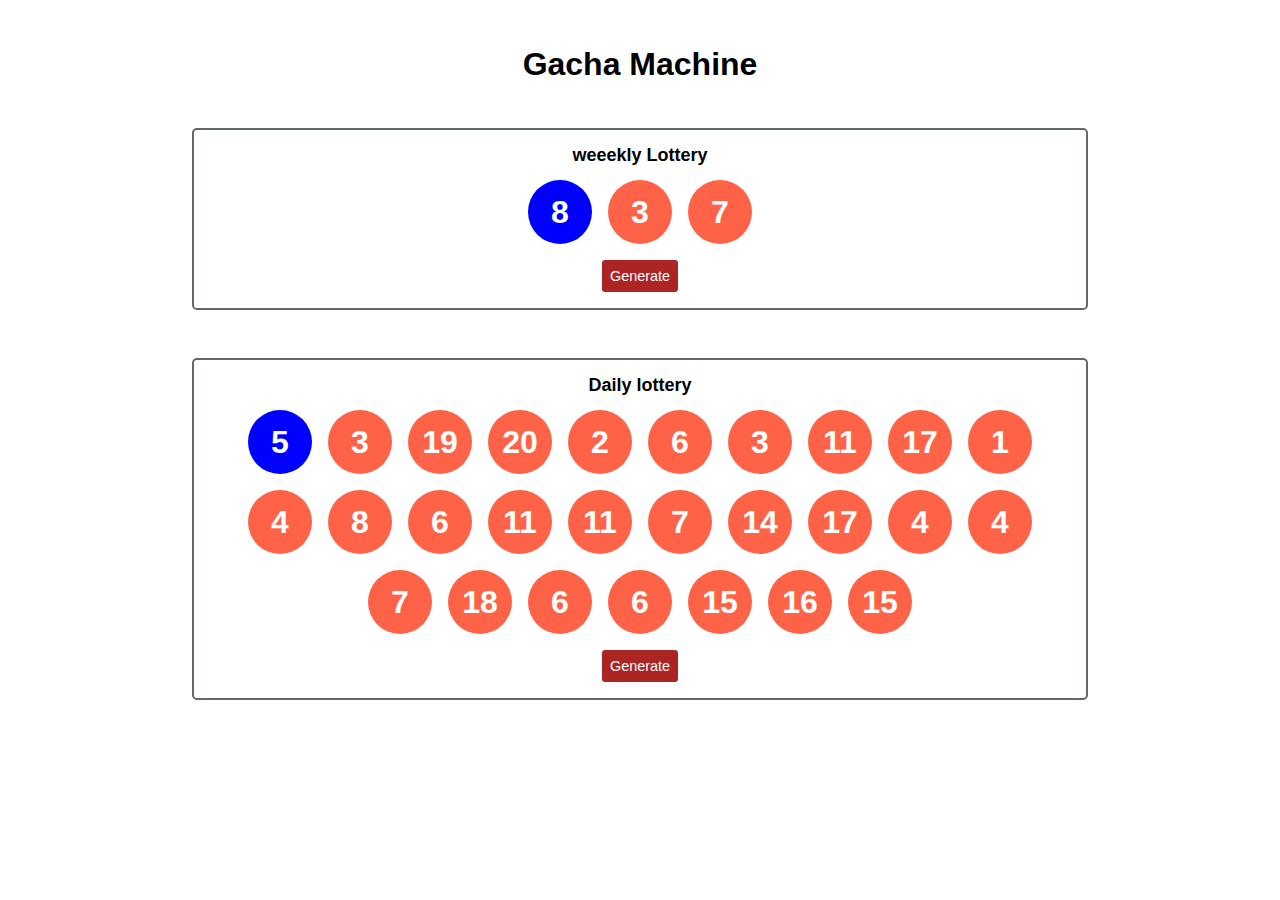
<file: gacha/index.html>
<!DOCTYPE html>
<html lang="en">
    <head>
        <meta charset="UTF-8" />
        <meta http-equiv="X-UA-Compatible" content="IE=edge" />
        <meta name="viewport" content="width=device-width, initial-scale=1.0" />
        <title>Index Page</title>
    <script defer src="./js/index.cb8bacfea044a667c994.js"></script><link href="css/style.9b3dfd41298766dc2d28.css" rel="stylesheet"></head>
    <body>
        <div id="root"></div>
    </body>
</html>
</file>
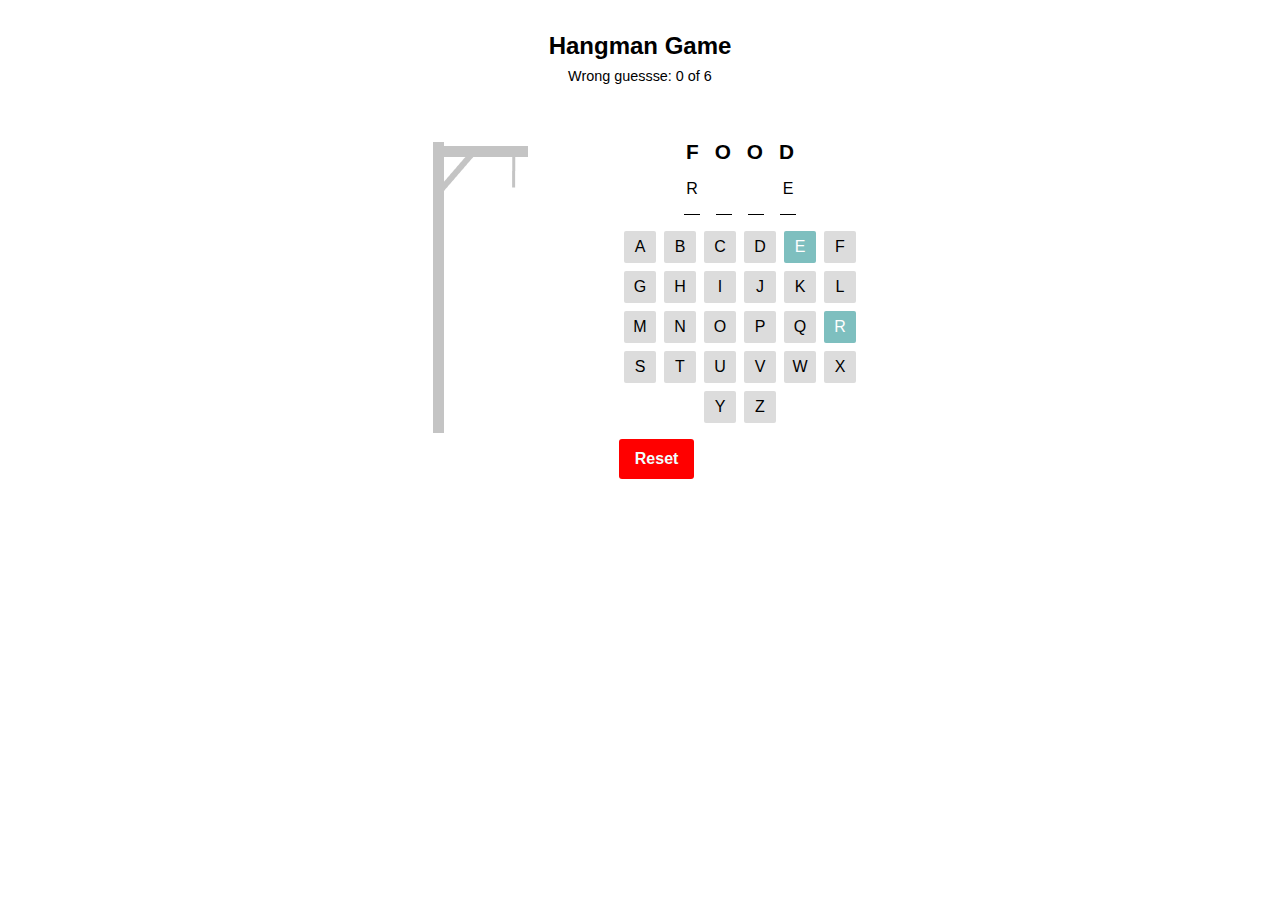
<file: hangman/index.html>
<!DOCTYPE html>
<html lang="en">
  <head>
    <meta charset="UTF-8" />
    <meta http-equiv="X-UA-Compatible" content="IE=edge" />
    <meta name="viewport" content="width=device-width, initial-scale=1.0" />
    <title>Index Page</title>
  <script defer src="./js/index.7b73dd0520e17432ce05.js"></script><link href="css/style.0dbc43140c678345bb83.css" rel="stylesheet"></head>
  <body>
    <div id="root"></div>
  </body>
</html>
</file>
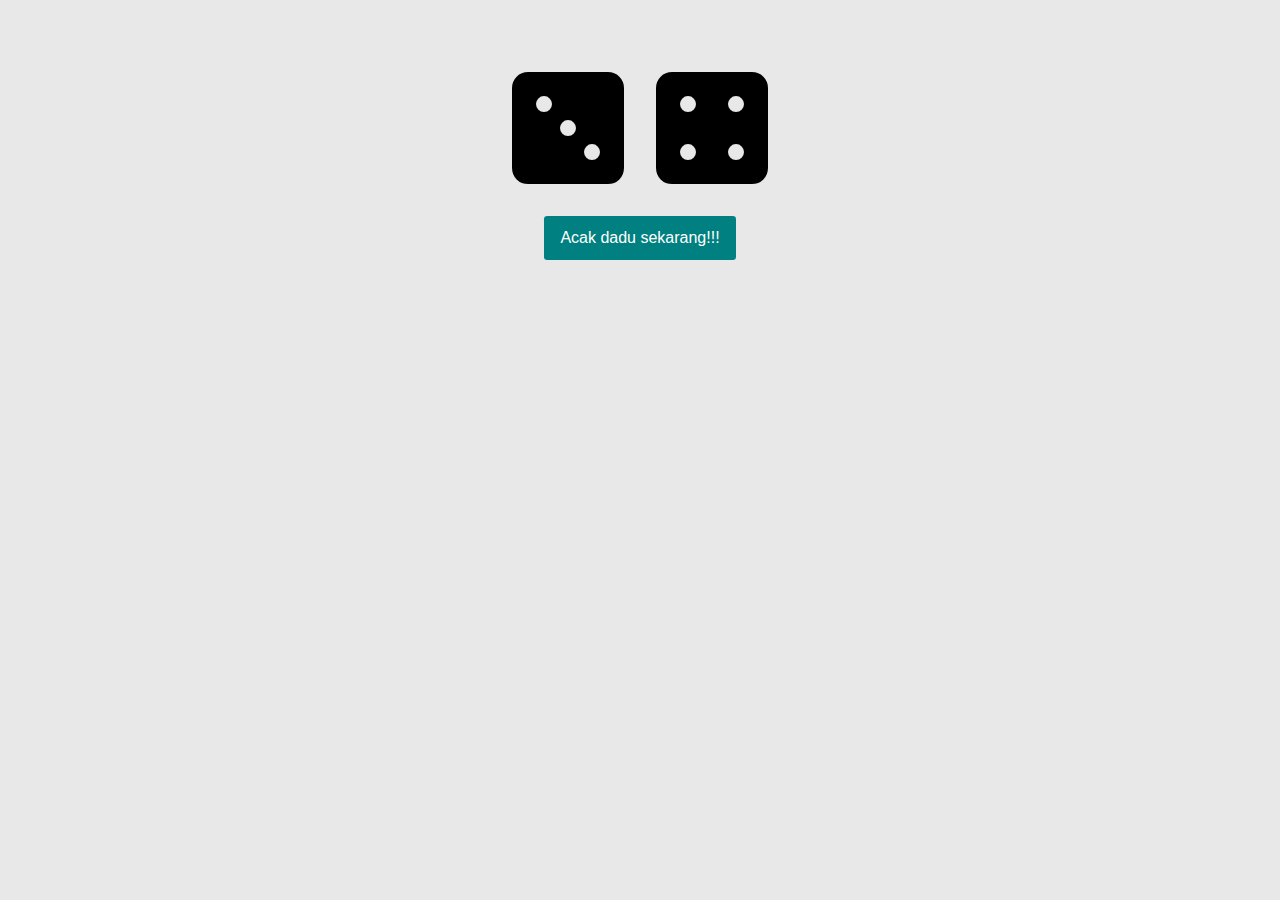
<file: rool_dice/index.html>
<!DOCTYPE html>
<html lang="en">
  <head>
    <meta charset="UTF-8" />
    <meta http-equiv="X-UA-Compatible" content="IE=edge" />
    <meta name="viewport" content="width=device-width, initial-scale=1.0" />
    <title>Index Page</title>
  <script defer src="./js/index.1f4507c975165c01f130.js"></script><link href="css/style.4582b4d1af16e9dafd41.css" rel="stylesheet"></head>
  <body>
    <div id="root"></div>
  </body>
</html>
</file>
<file: gacha/css/style.9b3dfd41298766dc2d28.css>
/*!**************************************************************************************************************************!*\
  !*** css ./node_modules/css-loader/dist/cjs.js!./node_modules/sass-loader/dist/cjs.js!./src/js/Component/Ball/Ball.scss ***!
  \**************************************************************************************************************************/
.lottery__ball {
  background-color: tomato;
  border-radius: 50%;
  height: 4rem;
  width: 4rem;
  display: inline-block;
  color: white;
  font-weight: 600;
  font-size: 2rem;
  text-align: center;
  line-height: 2;
}
.lottery__ball--active {
  background-color: blue;
}
/*!********************************************************************************************************************************!*\
  !*** css ./node_modules/css-loader/dist/cjs.js!./node_modules/sass-loader/dist/cjs.js!./src/js/Component/Lottery/Lottery.scss ***!
  \********************************************************************************************************************************/
.lottery {
  width: 70%;
  margin: 3rem auto;
  padding: 0 2rem;
  border: 2px solid #616b62;
  border-radius: 0.3rem;
  text-align: center;
}
.lottery__title {
  margin: 1rem;
  font-size: large;
  font-weight: 900;
}
.lottery__ball-container {
  margin: 1rem 0;
  display: flex;
  flex-wrap: wrap;
  gap: 1rem;
  justify-content: center;
}
.lottery__btn {
  margin: 1rem 0;
  margin-top: 0;
  background-color: #ad2424;
  border: none;
  color: white;
  padding: 0.5rem;
  font-weight: 500;
  font-size: 0.9rem;
  border-radius: 0.2rem;
  cursor: pointer;
}
.lottery__btn:disabled {
  opacity: 0.5;
}
/*!**********************************************************************************************************!*\
  !*** css ./node_modules/css-loader/dist/cjs.js!./node_modules/sass-loader/dist/cjs.js!./src/js/App.scss ***!
  \**********************************************************************************************************/
.App__title {
  margin: 3rem 0;
  text-align: center;
  font-size: 2rem;
  font-weight: 700;
}
/*!************************************************************************************************************!*\
  !*** css ./node_modules/css-loader/dist/cjs.js!./node_modules/sass-loader/dist/cjs.js!./src/js/index.scss ***!
  \************************************************************************************************************/
/* http://meyerweb.com/eric/tools/css/reset/ 
   v2.0 | 20110126
   License: none (public domain)
*/
html,
body,
div,
span,
applet,
object,
iframe,
h1,
h2,
h3,
h4,
h5,
h6,
p,
blockquote,
pre,
a,
abbr,
acronym,
address,
big,
cite,
code,
del,
dfn,
em,
img,
ins,
kbd,
q,
s,
samp,
small,
strike,
strong,
sub,
sup,
tt,
var,
b,
u,
i,
center,
dl,
dt,
dd,
ol,
ul,
li,
fieldset,
form,
label,
legend,
table,
caption,
tbody,
tfoot,
thead,
tr,
th,
td,
article,
aside,
canvas,
details,
embed,
figure,
figcaption,
footer,
header,
hgroup,
menu,
nav,
output,
ruby,
section,
summary,
time,
mark,
audio,
video {
  margin: 0;
  padding: 0;
  border: 0;
  font-size: 100%;
  font: inherit;
  vertical-align: baseline;
  font-family: Verdana, Geneva, Tahoma, sans-serif;
}

/* HTML5 display-role reset for older browsers */
article,
aside,
details,
figcaption,
figure,
footer,
header,
hgroup,
menu,
nav,
section {
  display: block;
}

body {
  line-height: 1;
}

ol,
ul {
  list-style: none;
}

blockquote,
q {
  quotes: none;
}

blockquote:before,
blockquote:after,
q:before,
q:after {
  content: "";
  content: none;
}

table {
  border-collapse: collapse;
  border-spacing: 0;
}

* {
  box-sizing: border-box;
}
</file>
<file: hangman/css/style.0dbc43140c678345bb83.css>
/*!************************************************************************************************************!*\
  !*** css ./node_modules/css-loader/dist/cjs.js!./node_modules/sass-loader/dist/cjs.js!./src/js/index.scss ***!
  \************************************************************************************************************/
/*** The new CSS Reset - version 1.2.0 (last updated 23.7.2021) ***/
/* Remove all the styles of the "User-Agent-Stylesheet", except for the 'display' property */
*:where(:not(iframe, canvas, img, svg, video):not(svg *)) {
  all: unset;
  display: revert;
}

/* Preferred box-sizing value */
*,
*::before,
*::after {
  box-sizing: border-box;
}

/*
  Remove list styles (bullets/numbers)
  in case you use it with normalize.css
*/
ol,
ul {
  list-style: none;
}

/* For images to not be able to exceed their container */
img {
  max-width: 100%;
}

/* Removes spacing between cells in tables */
table {
  border-collapse: collapse;
}

/* Revert the 'white-space' property for textarea elements on Safari */
textarea {
  white-space: revert;
}

body {
  font-family: Verdana, Geneva, Tahoma, sans-serif;
  position: relative;
}
/*!**********************************************************************************************************!*\
  !*** css ./node_modules/css-loader/dist/cjs.js!./node_modules/sass-loader/dist/cjs.js!./src/js/App.scss ***!
  \**********************************************************************************************************/
.App {
  position: relative;
}

.result {
  display: none;
  background-color: rgba(255, 0, 0, 0.466);
  width: 100vw;
  height: 100vh;
  z-index: 10;
  text-align: center;
  padding-top: 20%;
}
.result--show {
  display: block;
  position: fixed;
  bottom: 0;
}
.result--win {
  background-color: rgba(0, 255, 34, 0.534);
}
.result__text {
  font-size: 6rem;
  color: red;
  text-shadow: 0 0 10px maroon;
}
.result__text--win {
  color: green;
  text-shadow: 0 0 10px green;
}
.result__btn {
  color: white;
  background-color: red;
  box-shadow: 4px 5px 15px -1px #800000;
  padding: 1rem 1.5rem;
  cursor: pointer;
}
.result__btn--win {
  background-color: green;
  box-shadow: 4px 5px 15px -1px #0f8000;
}
/*!********************************************************************************************************************************!*\
  !*** css ./node_modules/css-loader/dist/cjs.js!./node_modules/sass-loader/dist/cjs.js!./src/js/Component/Hangman/Hangman.scss ***!
  \********************************************************************************************************************************/
.hangman {
  padding: 2rem 1rem;
  width: 100%;
  max-width: 500px;
  margin: 0 auto;
}
.hangman__title {
  text-align: center;
  font-size: 1.5rem;
  font-weight: 700;
}
.hangman__main {
  display: flex;
}
@media screen and (max-width: 500px) {
  .hangman__main {
    display: block;
  }
}
.hangman__qna {
  flex: 1;
  padding-top: 3.5rem;
}
.hangman__answer {
  display: flex;
  justify-content: center;
  flex-wrap: wrap;
  gap: 1rem;
}
.hangman__answer__item {
  padding: 0 0 1rem;
  border-bottom: 1px solid black;
  width: 1rem;
  text-align: center;
  text-transform: uppercase;
  color: rgba(255, 255, 255, 0);
}
.hangman__answer__item--show {
  color: black;
}
.hangman__choice {
  margin-top: 1rem;
  display: flex;
  justify-content: center;
  flex-wrap: wrap;
  gap: 0.5rem;
}
.hangman__choice__item {
  cursor: pointer;
  width: 2rem;
  height: 2rem;
  text-align: center;
  line-height: 2;
  border-radius: 2px;
  text-transform: uppercase;
  background-color: gainsboro;
}
.hangman__choice__item:hover {
  color: gainsboro;
  background-color: black;
}
.hangman__choice__item:active {
  color: gainsboro;
  background-color: rgba(0, 0, 0, 0.459);
}
.hangman__choice__item:disabled {
  opacity: 0.5;
}
.hangman__choice__item--true {
  background-color: teal;
  color: white;
}
.hangman__choice__item--false {
  background-color: maroon;
  color: white;
}
.hangman__question {
  text-transform: uppercase;
  font-size: 1.3rem;
  font-weight: 800;
  margin-bottom: 1rem;
  text-align: center;
  letter-spacing: 1rem;
  margin-right: -1rem;
}
.hangman__reset {
  padding: 0.7rem 1rem;
  background-color: red;
  color: azure;
  font-weight: 800;
  border-radius: 3px;
  margin: 1rem 0.8rem;
  cursor: pointer;
}
.hangman__reset:active {
  background-color: rgba(241, 0, 0, 0.575);
}
.hangman__score {
  margin-top: 0.5rem;
  font-weight: 100;
  font-size: 0.9rem;
  text-align: center;
}
</file>
